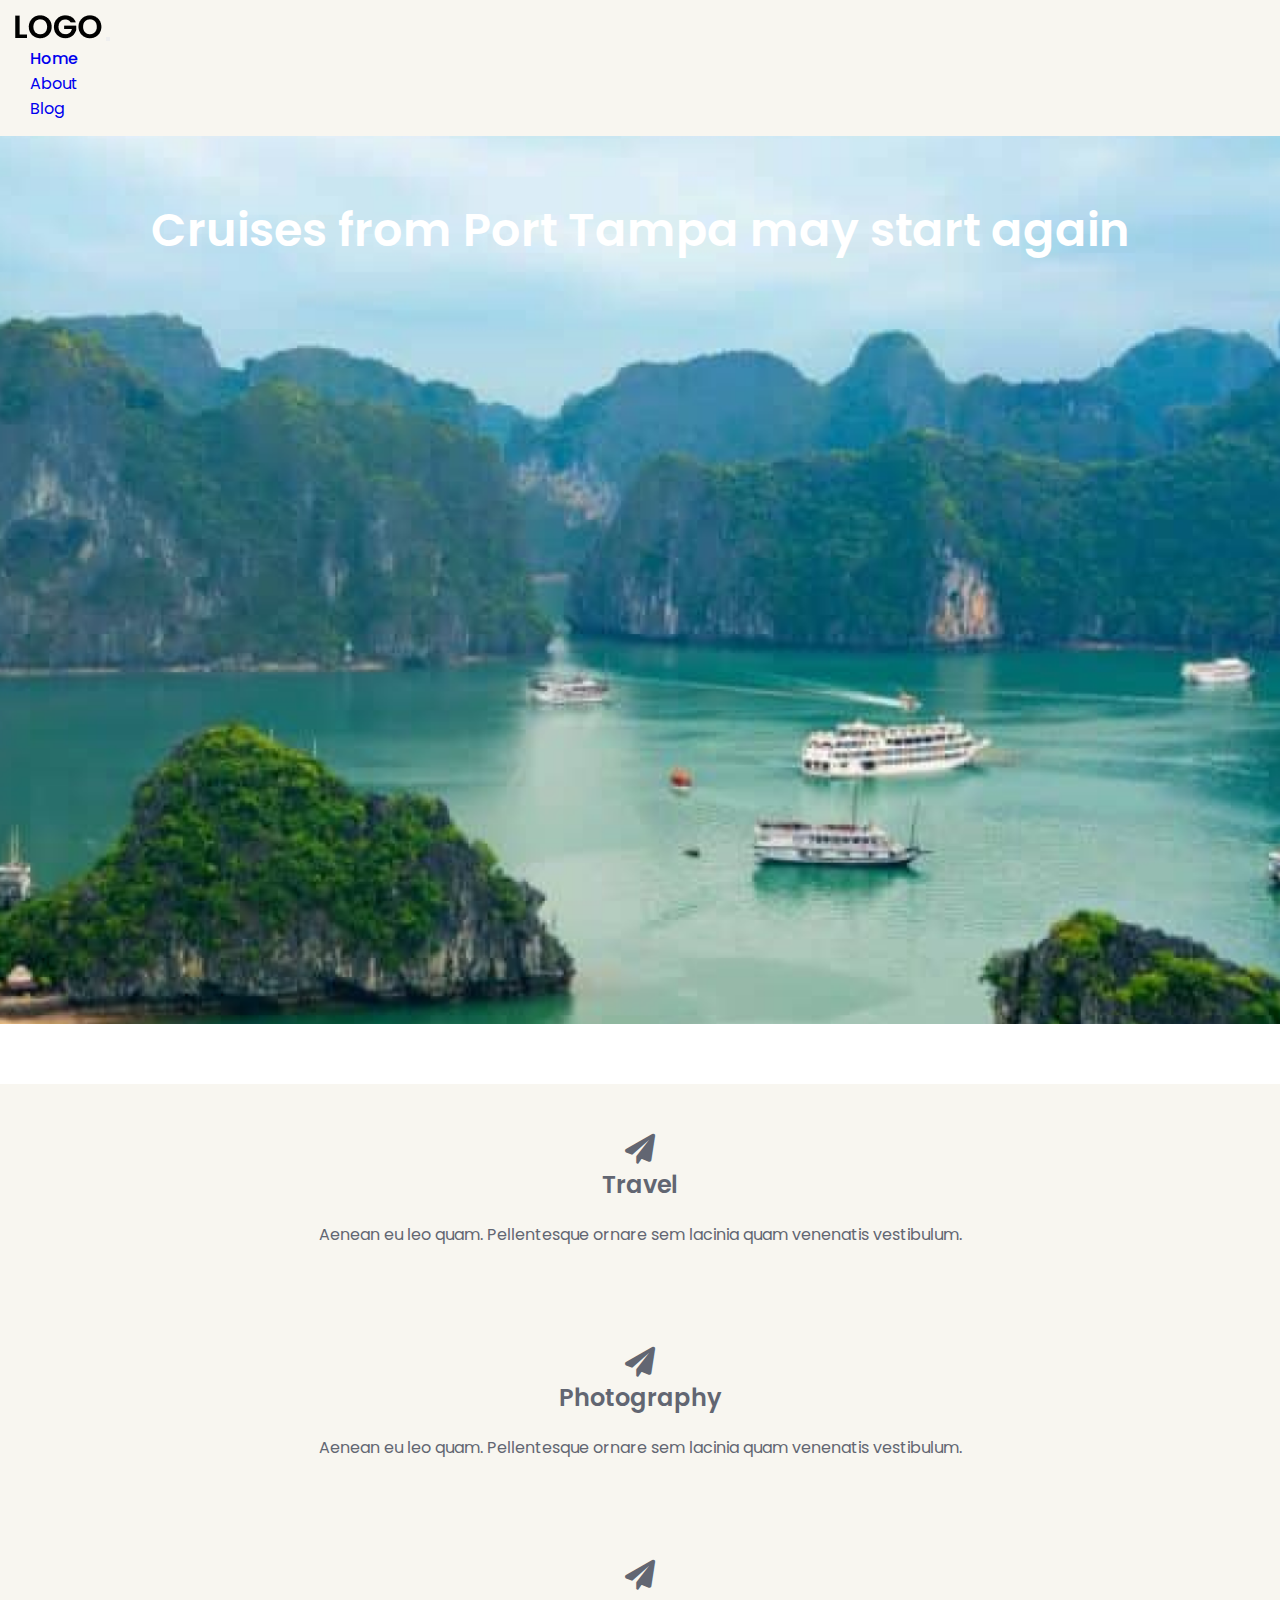
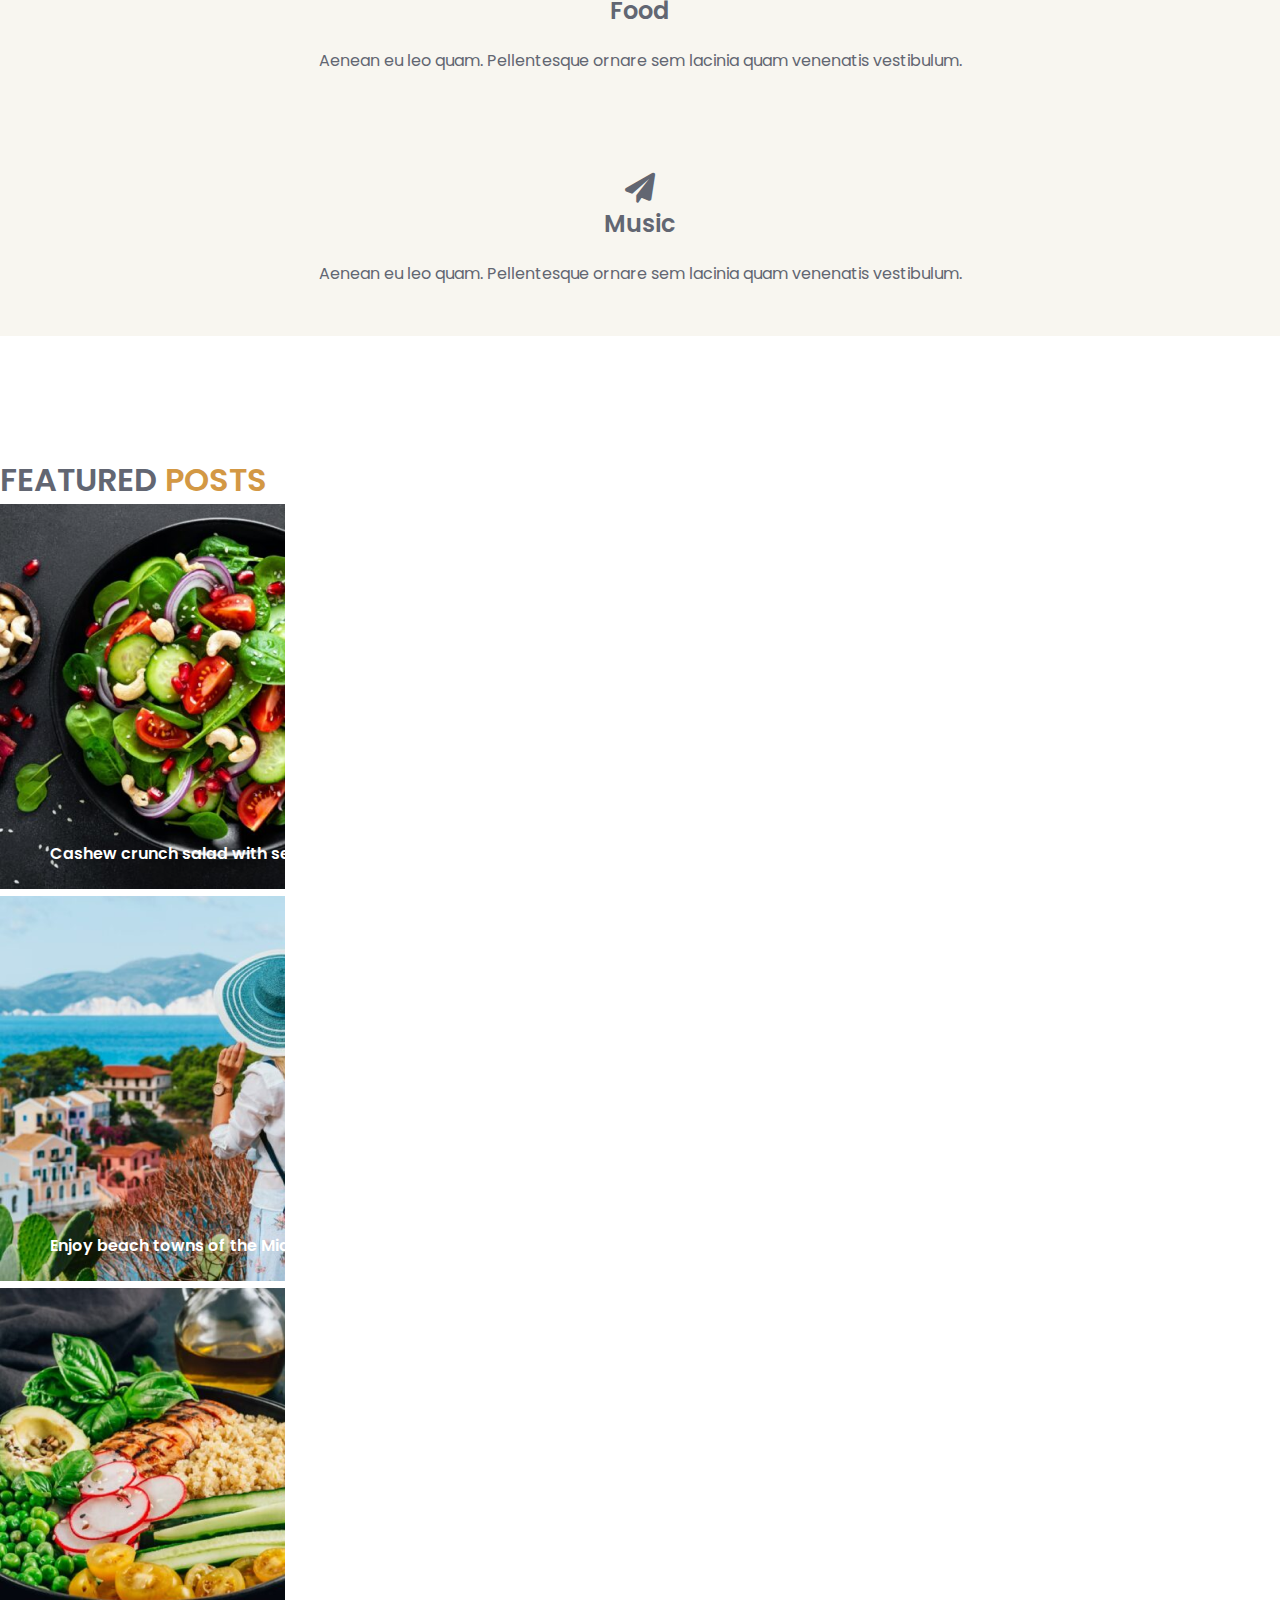
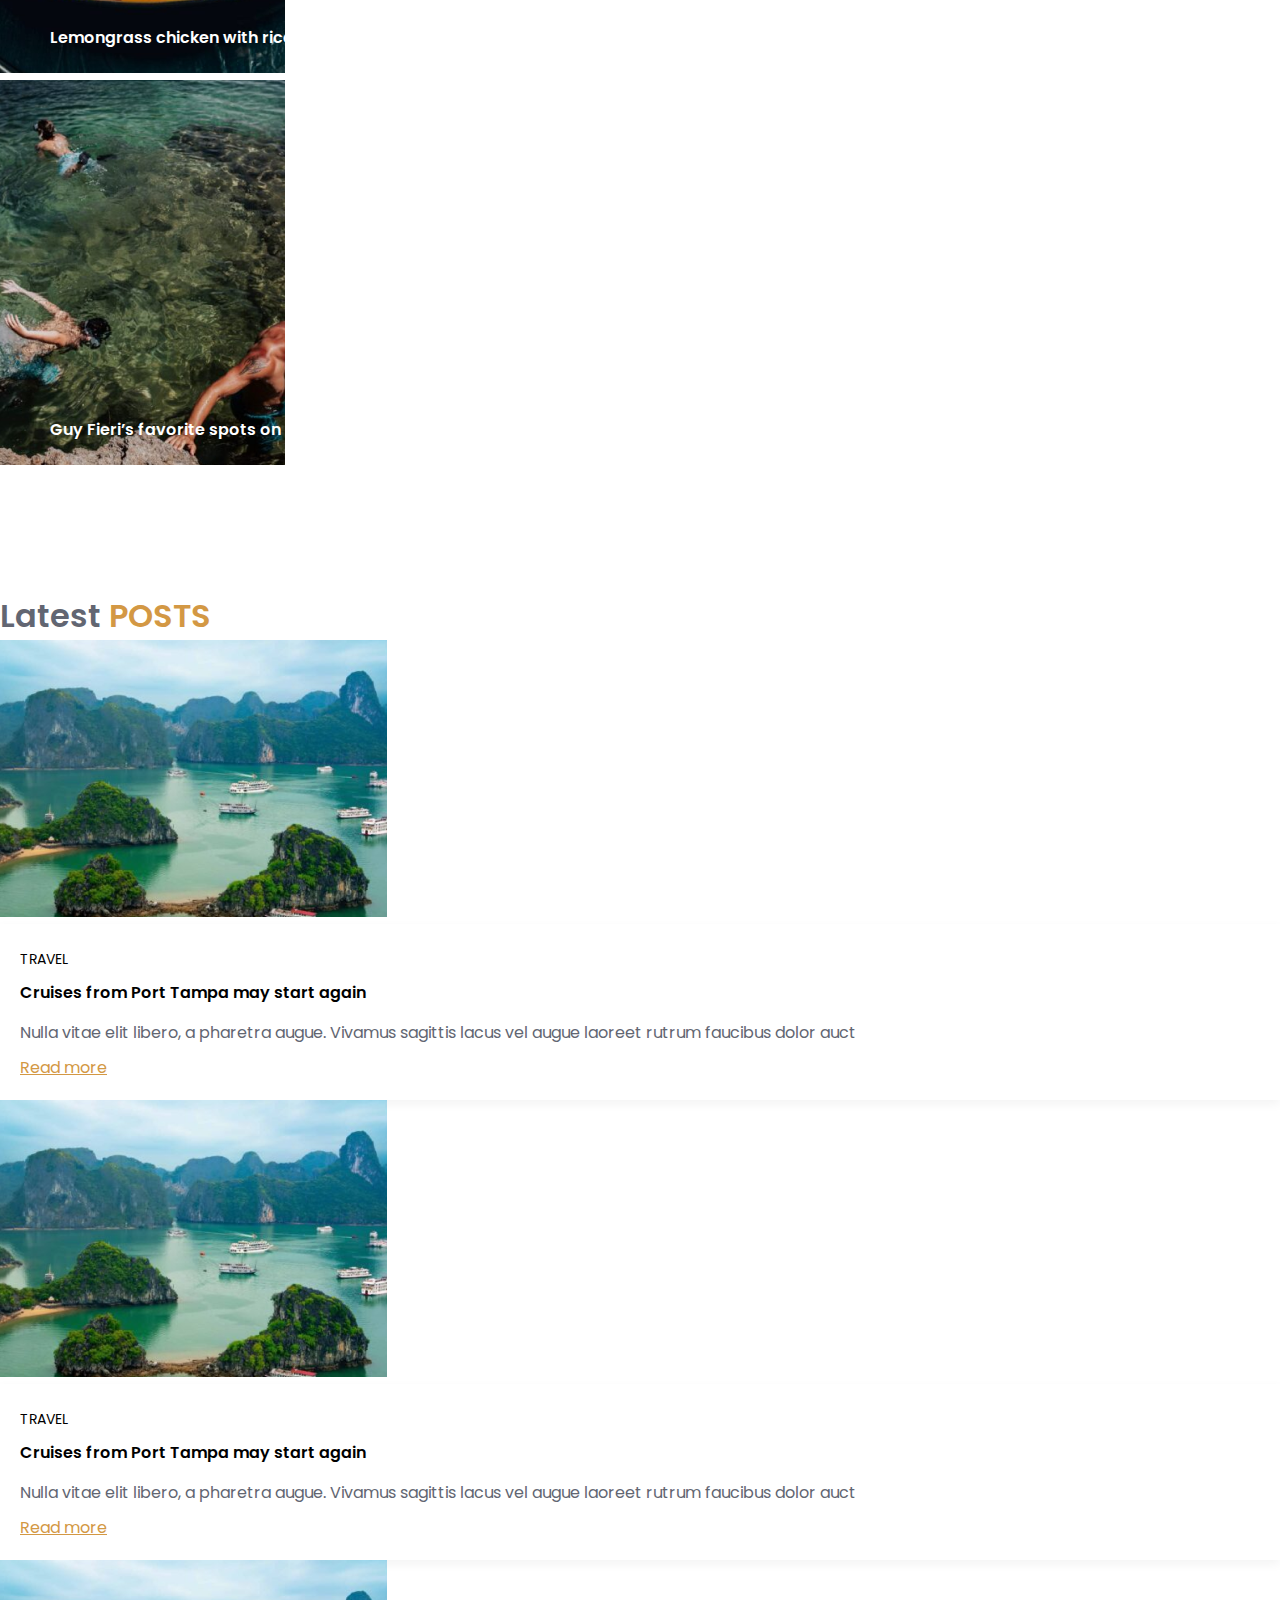
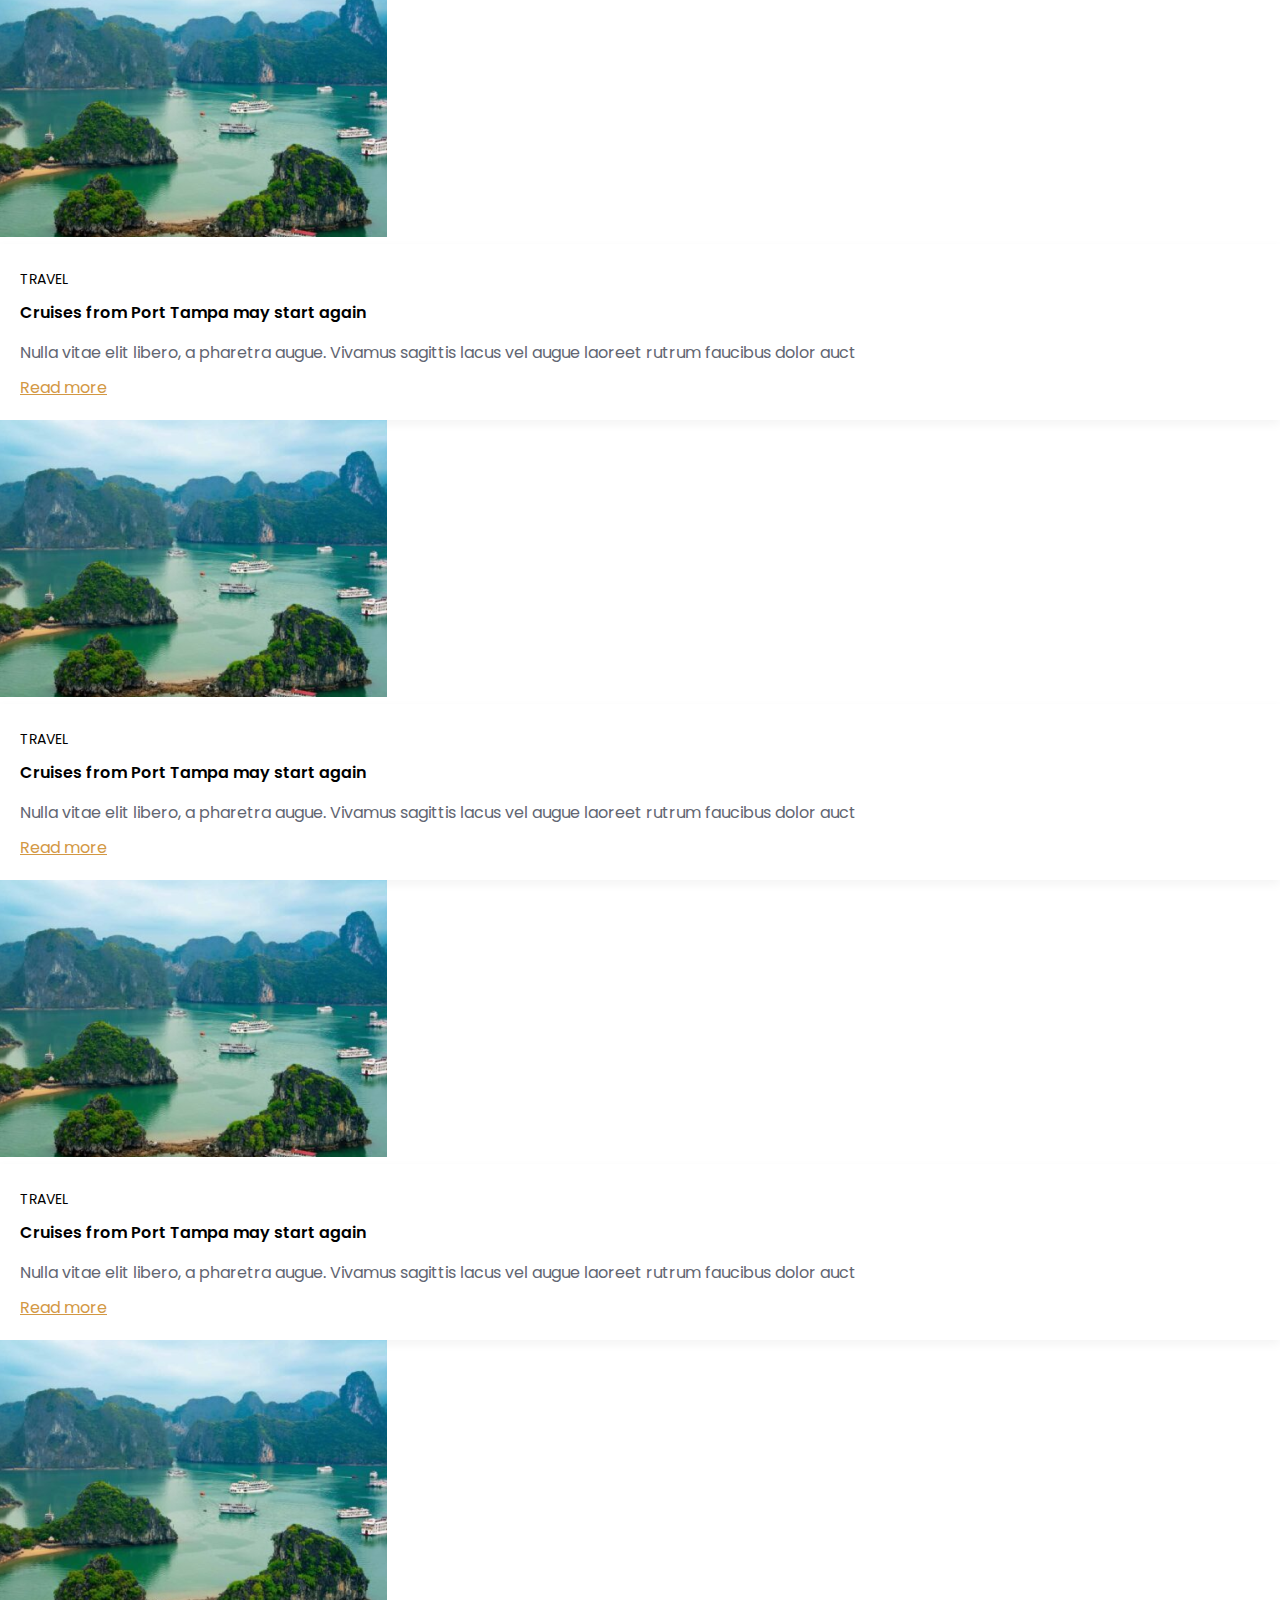
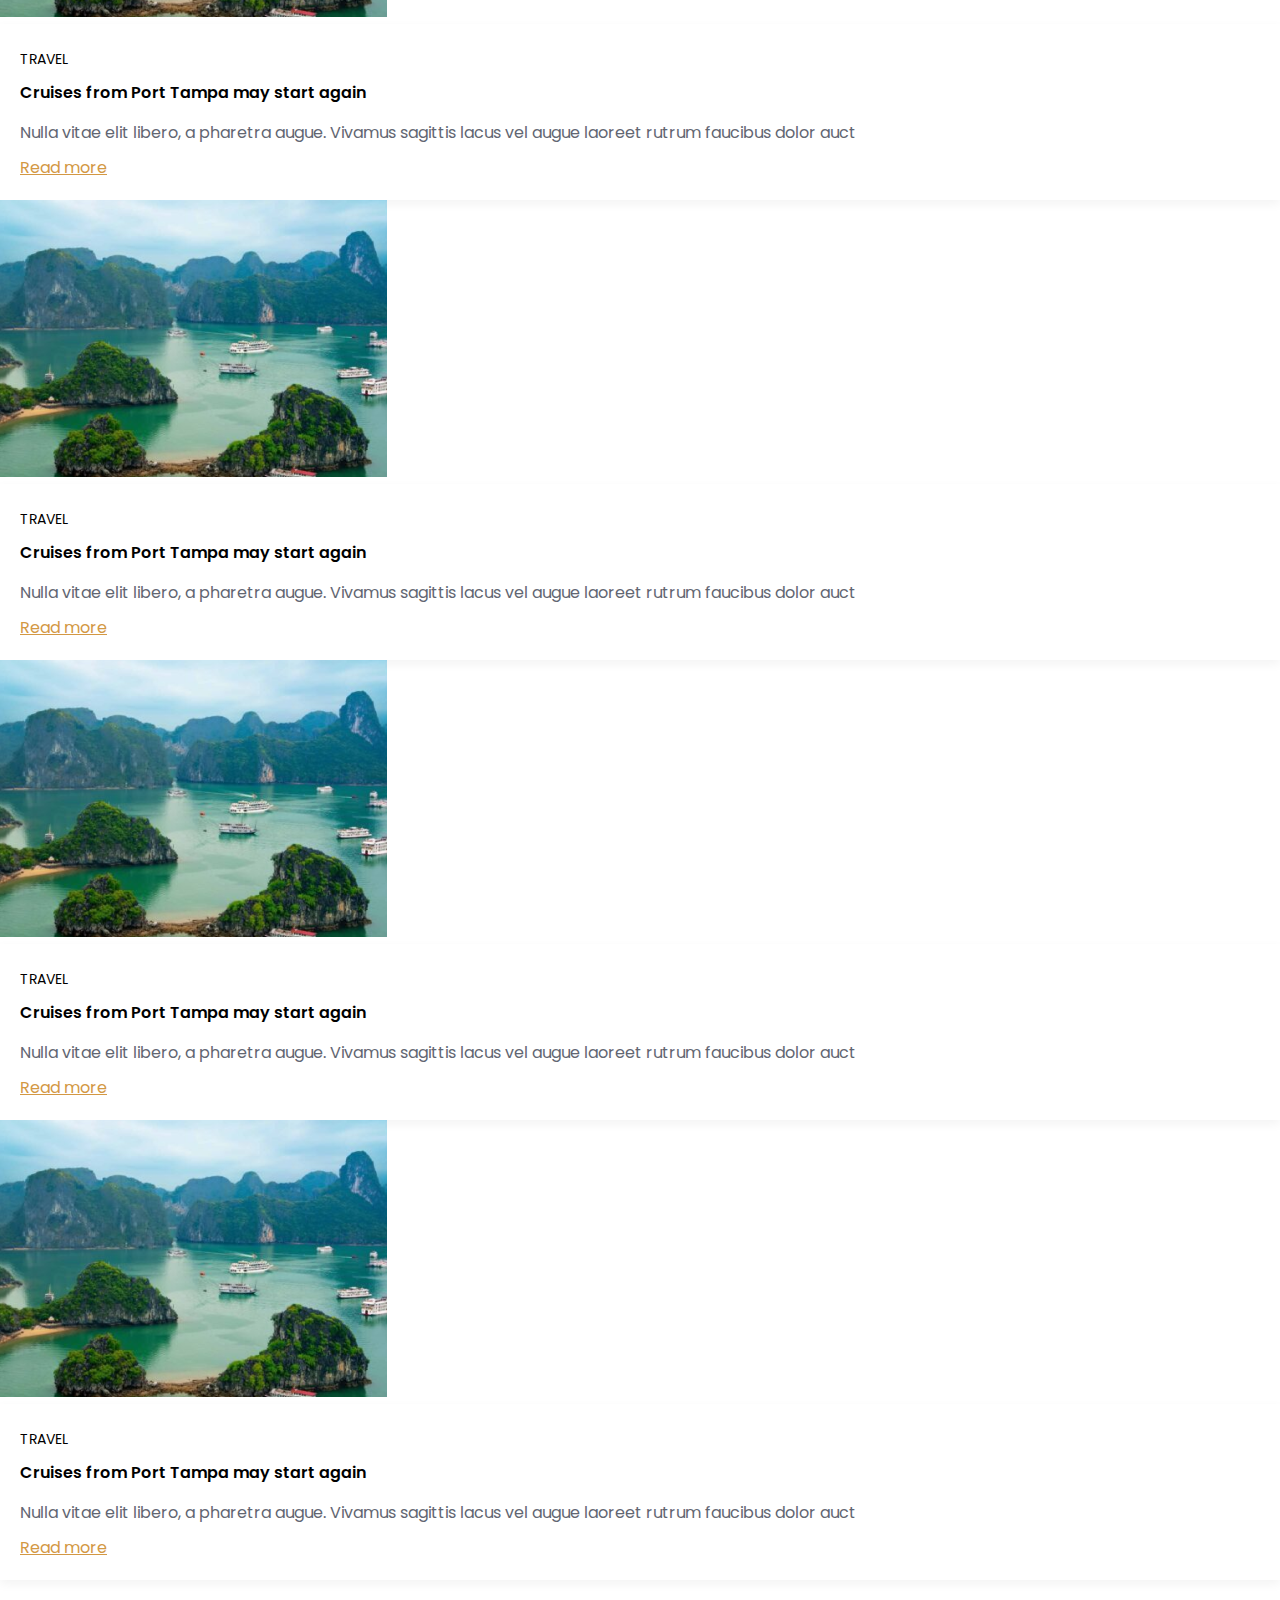
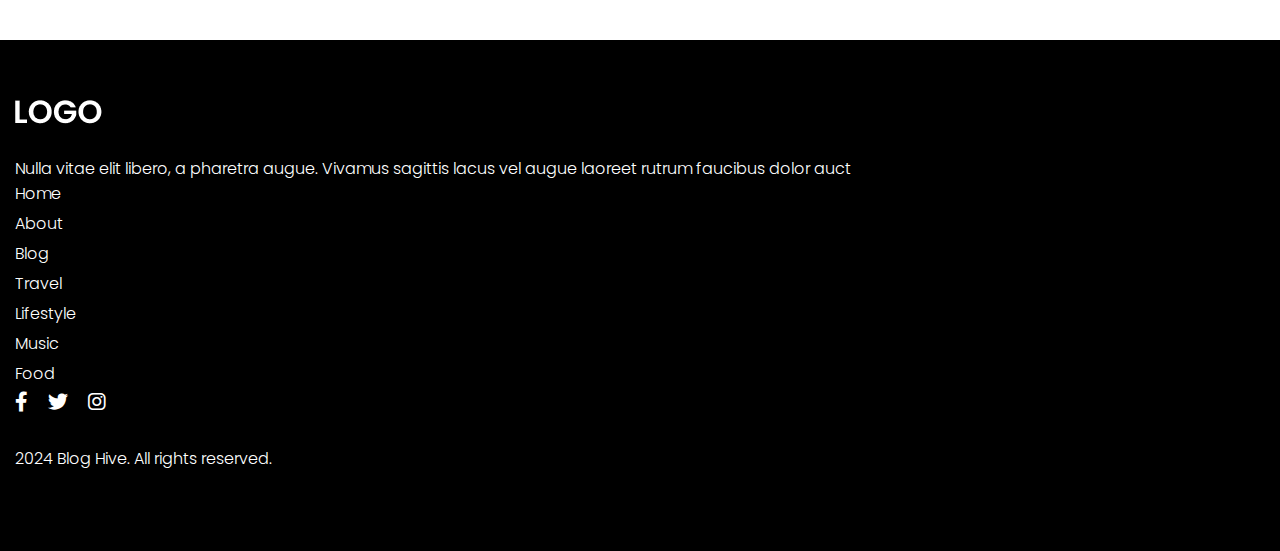
<file: index.html>
<!DOCTYPE html>
<html lang="en">
  <head>
    <meta charset="utf-8" />
    <meta name="viewport" content="width=device-width, initial-scale=1" />
    <title></title>
    <link
      href="https://cdn.jsdelivr.net/npm/bootstrap@5.2.3/dist/css/bootstrap.min.css"
      rel="stylesheet"
      integrity="sha384-rbsA2VBKQhggwzxH7pPCaAqO46MgnOM80zW1RWuH61DGLwZJEdK2Kadq2F9CUG65"
      crossorigin="anonymous"
    />
    <!-- font -->
    <link rel="preconnect" href="https://fonts.googleapis.com" />
    <link rel="preconnect" href="https://fonts.gstatic.com" crossorigin />
    <link
      href="https://fonts.googleapis.com/css2?family=Poppins:wght@100;200;300;400;500;600;700;800;900&display=swap"
      rel="stylesheet"
    />
    <!-- stylesheet -->
    <link rel="stylesheet" href="css/all.min.css" />
    <link rel="stylesheet" href="css/style.css" />
    <link rel="stylesheet" href="css/media.css" />
  </head>

  <body>
    <!-- header starts========================================= -->
    <div class="header" id="header">
      <nav class="navbar navbar-expand-lg">
        <div class="container">
          <a class="navbar-brand" href="index.html"
            ><img src="images/logo.png" class="img-fluid" alt="logo"
          /></a>
          <button
            class="navbar-toggler"
            type="button"
            data-bs-toggle="collapse"
            data-bs-target="#navbarSupportedContent"
            aria-controls="navbarSupportedContent"
            aria-expanded="false"
            aria-label="Toggle navigation"
          >
            <span class="navbar-toggler-icon"></span>
          </button>
          <div class="collapse navbar-collapse" id="navbarSupportedContent">
            <ul class="navbar-nav ms-auto mb-2 mb-lg-0">
              <li class="nav-item active">
                <a class="nav-link" aria-current="page" href="index.html"
                  >Home</a
                >
              </li>
              <li class="nav-item">
                <a class="nav-link" href="#">About</a>
              </li>
              <li class="nav-item">
                <a class="nav-link" href="blog.html">Blog</a>
              </li>
            </ul>
          </div>
        </div>
      </nav>
    </div>
    <!-- header ends========================================= -->

    <!-- banner starts======================================== -->
    <div class="banner cp60" id="banner">
      <div class="container">
        <div class="row">
          <div class="col-md-12">
            <h1>Cruises from Port Tampa may start again</h1>
          </div>
        </div>
      </div>
    </div>
    <!-- banner ends======================================== -->

    <!-- service starts======================================== -->
    <div class="servce cp60" id="service">
      <div class="container">
        <div class="row g-4">
          <div class="col-lg-3 col-md-6 col-sm-6">
            <div class="box">
              <i class="fa-solid fa-paper-plane"></i>
              <h3>Travel</h3>
              <p>
                Aenean eu leo quam. Pellentesque ornare sem lacinia quam
                venenatis vestibulum.
              </p>
            </div>
          </div>
          <div class="col-lg-3 col-md-6 col-sm-6">
            <div class="box">
              <i class="fa-solid fa-paper-plane"></i>
              <h3>Photography</h3>
              <p>
                Aenean eu leo quam. Pellentesque ornare sem lacinia quam
                venenatis vestibulum.
              </p>
            </div>
          </div>
          <div class="col-lg-3 col-md-6 col-sm-6">
            <div class="box">
              <i class="fa-solid fa-paper-plane"></i>
              <h3>Food</h3>
              <p>
                Aenean eu leo quam. Pellentesque ornare sem lacinia quam
                venenatis vestibulum.
              </p>
            </div>
          </div>
          <div class="col-lg-3 col-md-6 col-sm-6">
            <div class="box">
              <i class="fa-solid fa-paper-plane"></i>
              <h3>Music</h3>
              <p>
                Aenean eu leo quam. Pellentesque ornare sem lacinia quam
                venenatis vestibulum.
              </p>
            </div>
          </div>
        </div>
      </div>
    </div>

    <!-- featured post=================================== -->
    <div class="featured_post cp60" id="featured_post">
      <div class="container">
        <div class="row">
          <h2 class="mb-4">FEATURED <span class="yl">POSTS</span></h2>
        </div>
        <div class="row g-4">
          <div class="col-lg-3 col-md-6 col-sm-6">
            <a href="#">
              <div class="ft_post">
                <img
                  src="images/feauterd_post1.png"
                  class="img-fluid w-100"
                  alt="featured_post"
                />
                <h4>Cashew crunch salad with sesame dressing</h4>
              </div>
            </a>
          </div>

          <div class="col-lg-3 col-md-6 col-sm-6">
            <a href="#">
              <div class="ft_post">
                <img
                  src="images/feauterd_post2.png"
                  class="img-fluid w-100"
                  alt="featured_post"
                />
                <h4>Enjoy beach towns of the Midwest</h4>
              </div>
            </a>
          </div>

          <div class="col-lg-3 col-md-6 col-sm-6">
            <a href="#">
              <div class="ft_post">
                <img
                  src="images/feauterd_post3.png"
                  class="img-fluid w-100"
                  alt="featured_post"
                />
                <h4>Lemongrass chicken with rice and zucchinI</h4>
              </div>
            </a>
          </div>

          <div class="col-lg-3 col-md-6 col-sm-6">
            <a href="#">
              <div class="ft_post">
                <img
                  src="images/feauterd_post4.png"
                  class="img-fluid w-100"
                  alt="featured_post"
                />
                <h4>Guy Fieri’s favorite spots on Hawaii</h4>
              </div>
            </a>
          </div>
        </div>
      </div>
    </div>
    <!-- features post ends================================= -->

    <!-- latest post starts============================== -->
    <div class="latest_post cp60" id="latest_post">
      <div class="container">
        <div class="row">
          <h2 class="mb-4">Latest <span class="yl">POSTS</span></h2>
        </div>
        <div class="row g-4">
          <div class="col-lg-4 col-md-6 col-sm-6">
            <div class="lt_post">
              <img
                src="images/latest_post1.png"
                class="img-fluid w-100"
                alt="latest_post"
              />
              <div class="ltpost_content">
                <h5>Travel</h5>
                <h4>Cruises from Port Tampa may start again</h4>
                <p>
                  Nulla vitae elit libero, a pharetra augue. Vivamus sagittis
                  lacus vel augue laoreet rutrum faucibus dolor auct
                </p>
                <a href="blogpost.html" class="btn btn-read">Read more</a>
              </div>
            </div>
          </div>

          <div class="col-lg-4 col-md-6 col-sm-6">
            <div class="lt_post">
              <img
                src="images/latest_post1.png"
                class="img-fluid w-100"
                alt="latest_post"
              />
              <div class="ltpost_content">
                <h5>Travel</h5>
                <h4>Cruises from Port Tampa may start again</h4>
                <p>
                  Nulla vitae elit libero, a pharetra augue. Vivamus sagittis
                  lacus vel augue laoreet rutrum faucibus dolor auct
                </p>
                <a href="blogpost.html" class="btn btn-read">Read more</a>
              </div>
            </div>
          </div>

          <div class="col-lg-4 col-md-6 col-sm-6">
            <div class="lt_post">
              <img
                src="images/latest_post1.png"
                class="img-fluid w-100"
                alt="latest_post"
              />
              <div class="ltpost_content">
                <h5>Travel</h5>
                <h4>Cruises from Port Tampa may start again</h4>
                <p>
                  Nulla vitae elit libero, a pharetra augue. Vivamus sagittis
                  lacus vel augue laoreet rutrum faucibus dolor auct
                </p>
                <a href="blogpost.html" class="btn btn-read">Read more</a>
              </div>
            </div>
          </div>

          <div class="col-lg-4 col-md-6 col-sm-6">
            <div class="lt_post">
              <img
                src="images/latest_post1.png"
                class="img-fluid w-100"
                alt="latest_post"
              />
              <div class="ltpost_content">
                <h5>Travel</h5>
                <h4>Cruises from Port Tampa may start again</h4>
                <p>
                  Nulla vitae elit libero, a pharetra augue. Vivamus sagittis
                  lacus vel augue laoreet rutrum faucibus dolor auct
                </p>
                <a href="blogpost.html" class="btn btn-read">Read more</a>
              </div>
            </div>
          </div>

          <div class="col-lg-4 col-md-6 col-sm-6">
            <div class="lt_post">
              <img
                src="images/latest_post1.png"
                class="img-fluid w-100"
                alt="latest_post"
              />
              <div class="ltpost_content">
                <h5>Travel</h5>
                <h4>Cruises from Port Tampa may start again</h4>
                <p>
                  Nulla vitae elit libero, a pharetra augue. Vivamus sagittis
                  lacus vel augue laoreet rutrum faucibus dolor auct
                </p>
                <a href="blogpost.html" class="btn btn-read">Read more</a>
              </div>
            </div>
          </div>

          <div class="col-lg-4 col-md-6 col-sm-6">
            <div class="lt_post">
              <img
                src="images/latest_post1.png"
                class="img-fluid w-100"
                alt="latest_post"
              />
              <div class="ltpost_content">
                <h5>Travel</h5>
                <h4>Cruises from Port Tampa may start again</h4>
                <p>
                  Nulla vitae elit libero, a pharetra augue. Vivamus sagittis
                  lacus vel augue laoreet rutrum faucibus dolor auct
                </p>
                <a href="blogpost.html" class="btn btn-read">Read more</a>
              </div>
            </div>
          </div>

          <div class="col-lg-4 col-md-6 col-sm-6">
            <div class="lt_post">
              <img
                src="images/latest_post1.png"
                class="img-fluid w-100"
                alt="latest_post"
              />
              <div class="ltpost_content">
                <h5>Travel</h5>
                <h4>Cruises from Port Tampa may start again</h4>
                <p>
                  Nulla vitae elit libero, a pharetra augue. Vivamus sagittis
                  lacus vel augue laoreet rutrum faucibus dolor auct
                </p>
                <a href="blogpost.html" class="btn btn-read">Read more</a>
              </div>
            </div>
          </div>

          <div class="col-lg-4 col-md-6 col-sm-6">
            <div class="lt_post">
              <img
                src="images/latest_post1.png"
                class="img-fluid w-100"
                alt="latest_post"
              />
              <div class="ltpost_content">
                <h5>Travel</h5>
                <h4>Cruises from Port Tampa may start again</h4>
                <p>
                  Nulla vitae elit libero, a pharetra augue. Vivamus sagittis
                  lacus vel augue laoreet rutrum faucibus dolor auct
                </p>
                <a href="blogpost.html" class="btn btn-read">Read more</a>
              </div>
            </div>
          </div>

          <div class="col-lg-4 col-md-6 col-sm-6">
            <div class="lt_post">
              <img
                src="images/latest_post1.png"
                class="img-fluid w-100"
                alt="latest_post"
              />
              <div class="ltpost_content">
                <h5>Travel</h5>
                <h4>Cruises from Port Tampa may start again</h4>
                <p>
                  Nulla vitae elit libero, a pharetra augue. Vivamus sagittis
                  lacus vel augue laoreet rutrum faucibus dolor auct
                </p>
                <a href="blogpost.html" class="btn btn-read">Read more</a>
              </div>
            </div>
          </div>
        </div>
      </div>
    </div>
    <!-- latest_post ends-============================== -->

    <!-- footer starts==================================== -->
    <div class="footer cp60" id="footer">
      <div class="container">
        <div class="row">
          <div class="col-md-4">
            <div class="footer_content">
              <img src="images/logo-white.png" class="img-fluid" alt="logo" />
              <p>
                Nulla vitae elit libero, a pharetra augue. Vivamus sagittis
                lacus vel augue laoreet rutrum faucibus dolor auct
              </p>
            </div>
          </div>

          <div class="col-md-2">
            <div class="footer_content">
              <ul>
                <li><a href="index.html">Home</a></li>
                <li><a href="#">About</a></li>
                <li><a href="blog.html">Blog</a></li>
              </ul>
            </div>
          </div>

          <div class="col-md-2">
            <div class="footer_content">
              <ul>
                <li><a href="#">Travel</a></li>
                <li><a href="#">Lifestyle</a></li>
                <li><a href="#">Music</a></li>
                <li><a href="#">Food</a></li>
              </ul>
            </div>
          </div>

          <div class="col-md-3">
            <div class="footer_content">
              <ul class="social">
                <li>
                  <a href="#"><i class="fa-brands fa-facebook-f"></i></a>
                </li>
                <li>
                  <a href="#"><i class="fa-brands fa-twitter"></i></a>
                </li>
                <li>
                  <a href="#"><i class="fa-brands fa-instagram"></i></a>
                </li>
              </ul>
              <p>2024 Blog Hive. All rights reserved.</p>
            </div>
          </div>
        </div>
      </div>
    </div>
    <script src="https://ajax.googleapis.com/ajax/libs/jquery/3.7.1/jquery.min.js"></script>
    <script
      src="https://cdn.jsdelivr.net/npm/bootstrap@5.2.3/dist/js/bootstrap.bundle.min.js"
      integrity="sha384-kenU1KFdBIe4zVF0s0G1M5b4hcpxyD9F7jL+jjXkk+Q2h455rYXK/7HAuoJl+0I4"
      crossorigin="anonymous"
    ></script>
  </body>
</html>
</file>
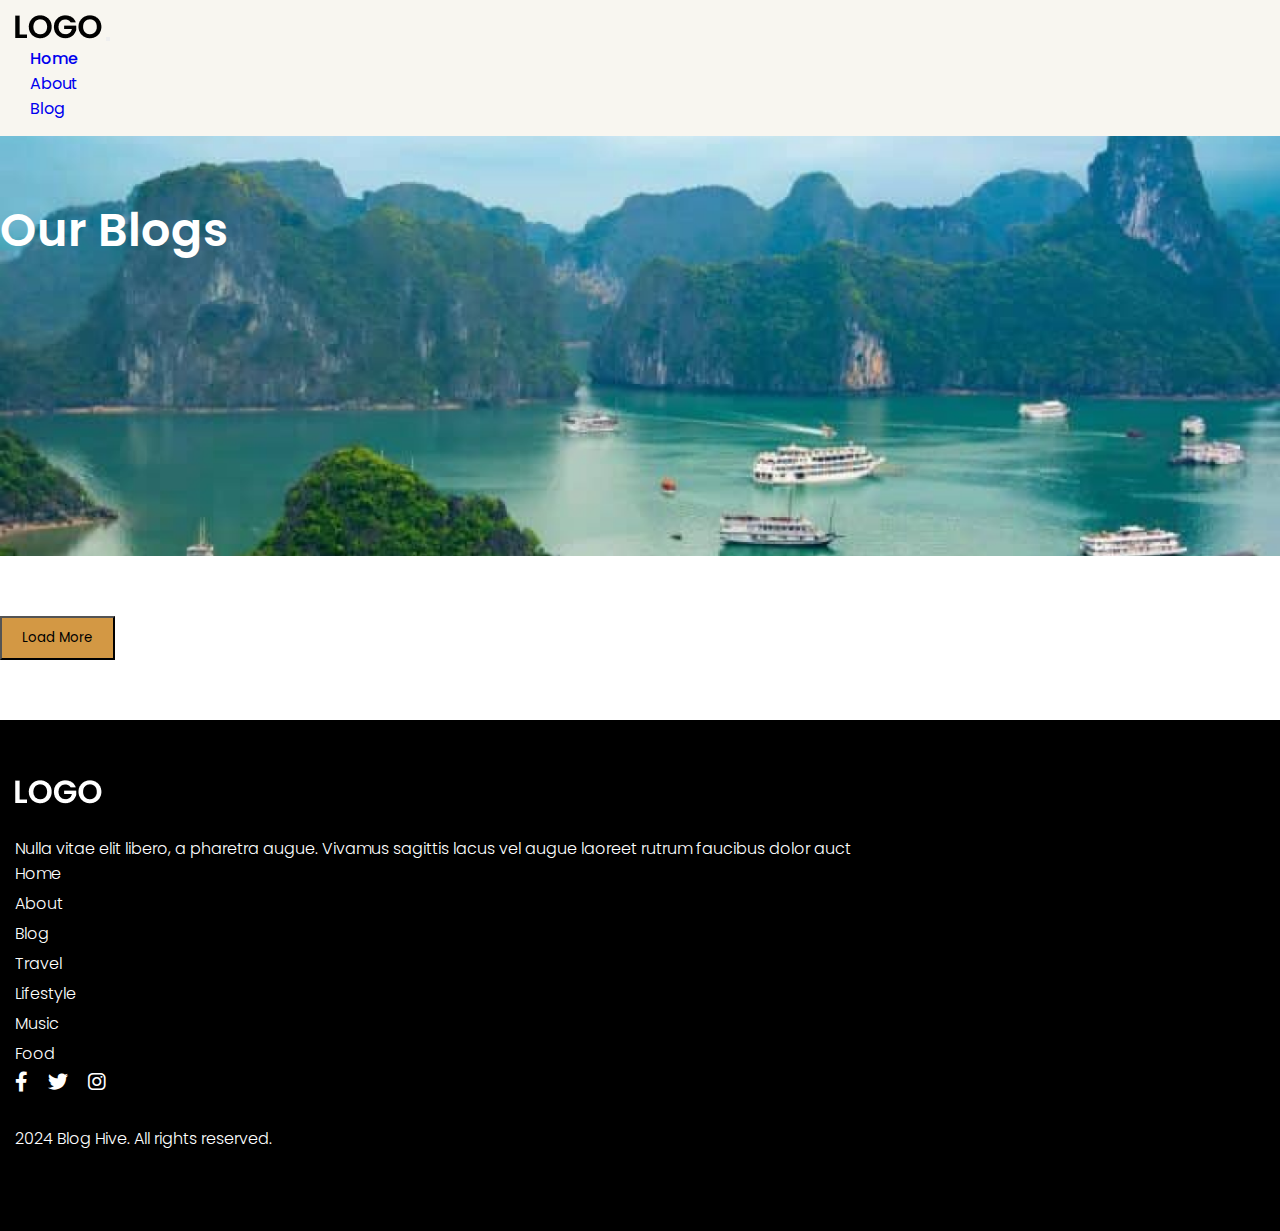
<file: blog.html>
<!DOCTYPE html>
<html lang="en">
  <head>
    <meta charset="utf-8" />
    <meta name="viewport" content="width=device-width, initial-scale=1" />
    <title></title>
    <link
      href="https://cdn.jsdelivr.net/npm/bootstrap@5.2.3/dist/css/bootstrap.min.css"
      rel="stylesheet"
      integrity="sha384-rbsA2VBKQhggwzxH7pPCaAqO46MgnOM80zW1RWuH61DGLwZJEdK2Kadq2F9CUG65"
      crossorigin="anonymous"
    />
    <!-- font -->
    <link rel="preconnect" href="https://fonts.googleapis.com" />
    <link rel="preconnect" href="https://fonts.gstatic.com" crossorigin />
    <link
      href="https://fonts.googleapis.com/css2?family=Poppins:wght@100;200;300;400;500;600;700;800;900&display=swap"
      rel="stylesheet"
    />
    <!-- stylesheet -->
    <link rel="stylesheet" href="css/all.min.css" />
    <link rel="stylesheet" href="css/style.css" />
    <link rel="stylesheet" href="css/media.css" />
  </head>

  <body>
    <!-- header starts========================================= -->
    <div class="header" id="header">
      <nav class="navbar navbar-expand-lg">
        <div class="container">
          <a class="navbar-brand" href="index.html"
            ><img src="images/logo.png" class="img-fluid" alt="logo"
          /></a>
          <button
            class="navbar-toggler"
            type="button"
            data-bs-toggle="collapse"
            data-bs-target="#navbarSupportedContent"
            aria-controls="navbarSupportedContent"
            aria-expanded="false"
            aria-label="Toggle navigation"
          >
            <span class="navbar-toggler-icon"></span>
          </button>
          <div class="collapse navbar-collapse" id="navbarSupportedContent">
            <ul class="navbar-nav ms-auto mb-2 mb-lg-0">
              <li class="nav-item active">
                <a class="nav-link" aria-current="page" href="index.html"
                  >Home</a
                >
              </li>
              <li class="nav-item">
                <a class="nav-link" href="#">About</a>
              </li>
              <li class="nav-item">
                <a class="nav-link" href="blog.html">Blog</a>
              </li>
            </ul>
          </div>
        </div>
      </nav>
    </div>
    <!-- header ends========================================= -->

    <!-- blog page archieve starts========================== -->
    <div class="blog_page cp60" id="blog_page">
      <div class="container">
        <div class="row">
          <div class="col-md-12">
            <div class="blog_title text-center">
              <h2>Our Blogs</h2>
            </div>
          </div>
        </div>
      </div>
    </div>

    <div class="blogs cp60" id="blogs">
      <div class="container">
        <div class="row g-4" id="allblogs"></div>
        <div class="row g-4">
          <div class="col-md-12 text-center mt-5" id="allblogsbuton">
            <button class="btn btn-gen">Load More</button>
          </div>
        </div>
      </div>
    </div>

    <!-- footer starts==================================== -->
    <div class="footer cp60" id="footer">
      <div class="container">
        <div class="row">
          <div class="col-md-4">
            <div class="footer_content">
              <img src="images/logo-white.png" class="img-fluid" alt="logo" />
              <p>
                Nulla vitae elit libero, a pharetra augue. Vivamus sagittis
                lacus vel augue laoreet rutrum faucibus dolor auct
              </p>
            </div>
          </div>

          <div class="col-md-2">
            <div class="footer_content">
              <ul>
                <li><a href="index.html">Home</a></li>
                <li><a href="#">About</a></li>
                <li><a href="blog.html">Blog</a></li>
              </ul>
            </div>
          </div>

          <div class="col-md-2">
            <div class="footer_content">
              <ul>
                <li><a href="#">Travel</a></li>
                <li><a href="#">Lifestyle</a></li>
                <li><a href="#">Music</a></li>
                <li><a href="#">Food</a></li>
              </ul>
            </div>
          </div>

          <div class="col-md-3">
            <div class="footer_content">
              <ul class="social">
                <li>
                  <a href="#"><i class="fa-brands fa-facebook-f"></i></a>
                </li>
                <li>
                  <a href="#"><i class="fa-brands fa-twitter"></i></a>
                </li>
                <li>
                  <a href="#"><i class="fa-brands fa-instagram"></i></a>
                </li>
              </ul>
              <p>2024 Blog Hive. All rights reserved.</p>
            </div>
          </div>
        </div>
      </div>
    </div>
    <script src="https://ajax.googleapis.com/ajax/libs/jquery/3.7.1/jquery.min.js"></script>
    <script
      src="https://cdn.jsdelivr.net/npm/bootstrap@5.2.3/dist/js/bootstrap.bundle.min.js"
      integrity="sha384-kenU1KFdBIe4zVF0s0G1M5b4hcpxyD9F7jL+jjXkk+Q2h455rYXK/7HAuoJl+0I4"
      crossorigin="anonymous"
    ></script>
    <script src="js/blog.js"></script>
  </body>
</html>
</file>
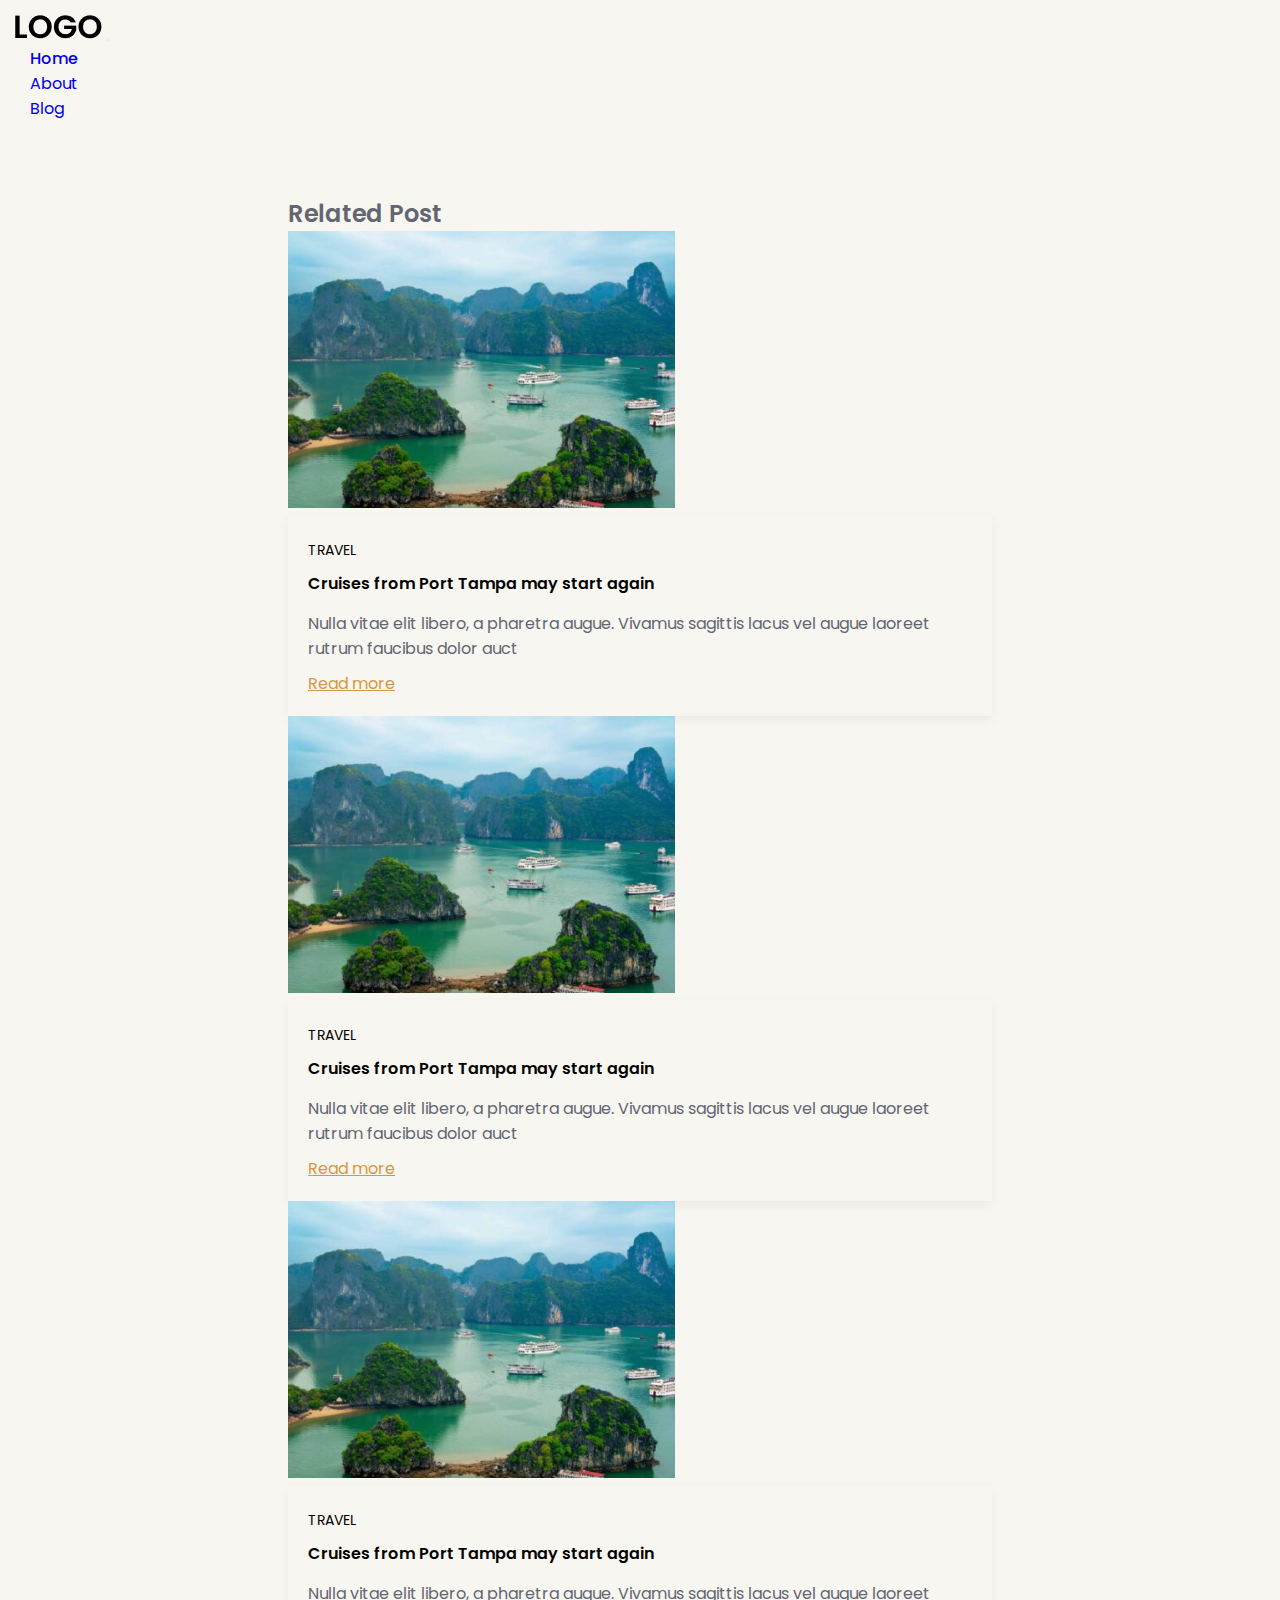
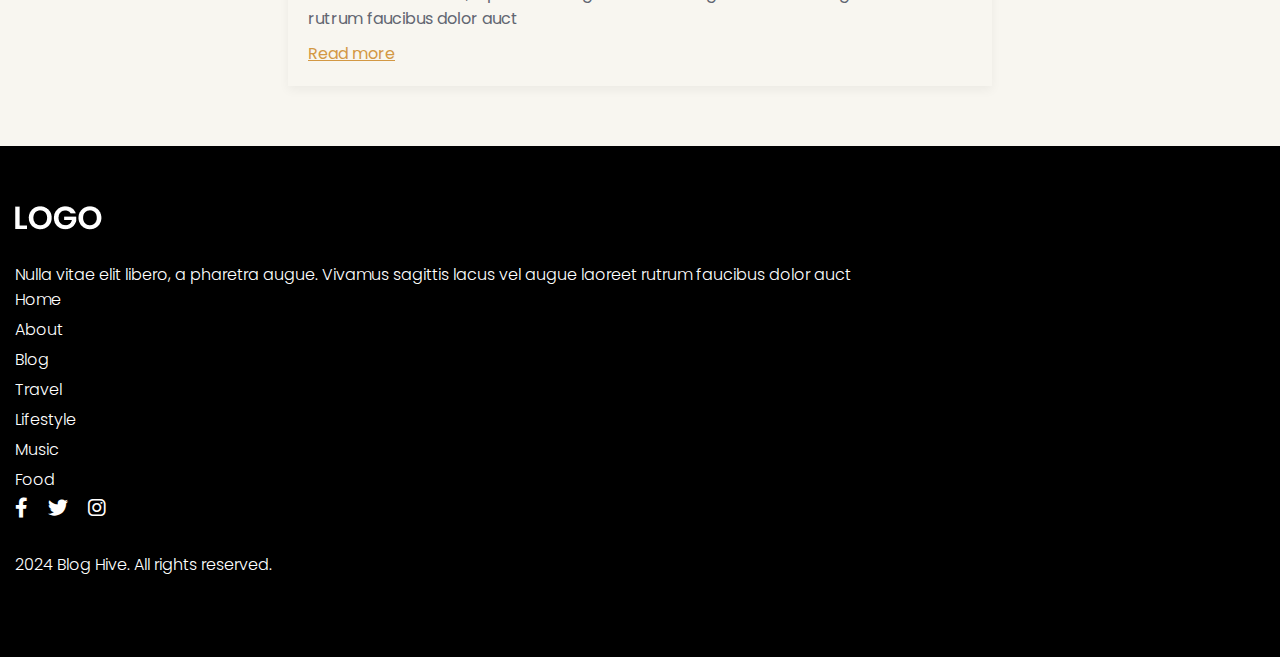
<file: blogpost.html>
<!DOCTYPE html>
<html lang="en">
  <head>
    <meta charset="utf-8" />
    <meta name="viewport" content="width=device-width, initial-scale=1" />
    <title></title>
    <link
      href="https://cdn.jsdelivr.net/npm/bootstrap@5.2.3/dist/css/bootstrap.min.css"
      rel="stylesheet"
      integrity="sha384-rbsA2VBKQhggwzxH7pPCaAqO46MgnOM80zW1RWuH61DGLwZJEdK2Kadq2F9CUG65"
      crossorigin="anonymous"
    />
    <!-- font -->
    <link rel="preconnect" href="https://fonts.googleapis.com" />
    <link rel="preconnect" href="https://fonts.gstatic.com" crossorigin />
    <link
      href="https://fonts.googleapis.com/css2?family=Poppins:wght@100;200;300;400;500;600;700;800;900&display=swap"
      rel="stylesheet"
    />
    <!-- stylesheet -->
    <link rel="stylesheet" href="css/all.min.css" />
    <link rel="stylesheet" href="css/style.css" />
    <link rel="stylesheet" href="css/media.css" />
  </head>

  <body>
    <!-- header starts========================================= -->
    <div class="header" id="header">
      <nav class="navbar navbar-expand-lg">
        <div class="container">
          <a class="navbar-brand" href="index.html"
            ><img src="images/logo.png" class="img-fluid" alt="logo"
          /></a>
          <button
            class="navbar-toggler"
            type="button"
            data-bs-toggle="collapse"
            data-bs-target="#navbarSupportedContent"
            aria-controls="navbarSupportedContent"
            aria-expanded="false"
            aria-label="Toggle navigation"
          >
            <span class="navbar-toggler-icon"></span>
          </button>
          <div class="collapse navbar-collapse" id="navbarSupportedContent">
            <ul class="navbar-nav ms-auto mb-2 mb-lg-0">
              <li class="nav-item active">
                <a class="nav-link" aria-current="page" href="index.html"
                  >Home</a
                >
              </li>
              <li class="nav-item">
                <a class="nav-link" href="#">About</a>
              </li>
              <li class="nav-item">
                <a class="nav-link" href="blog.html">Blog</a>
              </li>
            </ul>
          </div>
        </div>
      </nav>
    </div>
    <!-- header ends========================================= -->

    <!-- post page -->
    <div class="postpage cp60" id="postpage">
      <div class="container">
        <!-- title and breadcrumbs -->
        <div class="row text-center" id="post_top_header"></div>

        <!-- post_content -->
        <div class="row mt-3" id="singleBlog"></div>

        <!-- related post -->
        <div class="related_post">
          <div class="row mt-5 g-4">
            <div class="col-md-12">
              <h3 class="related_post_title">Related Post</h3>
            </div>
            <div class="col-lg-4 col-md-6 col-sm-6">
              <div class="lt_post">
                <img
                  src="images/latest_post1.png"
                  class="img-fluid w-100"
                  alt="latest_post"
                />
                <div class="ltpost_content">
                  <h5>Travel</h5>
                  <h4>Cruises from Port Tampa may start again</h4>
                  <p>
                    Nulla vitae elit libero, a pharetra augue. Vivamus sagittis
                    lacus vel augue laoreet rutrum faucibus dolor auct
                  </p>
                  <a href="blogpost.html" class="btn btn-read">Read more</a>
                </div>
              </div>
            </div>

            <div class="col-lg-4 col-md-6 col-sm-6">
              <div class="lt_post">
                <img
                  src="images/latest_post1.png"
                  class="img-fluid w-100"
                  alt="latest_post"
                />
                <div class="ltpost_content">
                  <h5>Travel</h5>
                  <h4>Cruises from Port Tampa may start again</h4>
                  <p>
                    Nulla vitae elit libero, a pharetra augue. Vivamus sagittis
                    lacus vel augue laoreet rutrum faucibus dolor auct
                  </p>
                  <a href="blogpost.html" class="btn btn-read">Read more</a>
                </div>
              </div>
            </div>

            <div class="col-lg-4 col-md-6 col-sm-6">
              <div class="lt_post">
                <img
                  src="images/latest_post1.png"
                  class="img-fluid w-100"
                  alt="latest_post"
                />
                <div class="ltpost_content">
                  <h5>Travel</h5>
                  <h4>Cruises from Port Tampa may start again</h4>
                  <p>
                    Nulla vitae elit libero, a pharetra augue. Vivamus sagittis
                    lacus vel augue laoreet rutrum faucibus dolor auct
                  </p>
                  <a href="blogpost.html" class="btn btn-read">Read more</a>
                </div>
              </div>
            </div>
          </div>
        </div>
      </div>
    </div>

    <!-- footer starts==================================== -->
    <div class="footer cp60" id="footer">
      <div class="container">
        <div class="row">
          <div class="col-md-4">
            <div class="footer_content">
              <img src="images/logo-white.png" class="img-fluid" alt="logo" />
              <p>
                Nulla vitae elit libero, a pharetra augue. Vivamus sagittis
                lacus vel augue laoreet rutrum faucibus dolor auct
              </p>
            </div>
          </div>

          <div class="col-md-2">
            <div class="footer_content">
              <ul>
                <li><a href="index.html">Home</a></li>
                <li><a href="#">About</a></li>
                <li><a href="blog.html">Blog</a></li>
              </ul>
            </div>
          </div>

          <div class="col-md-2">
            <div class="footer_content">
              <ul>
                <li><a href="#">Travel</a></li>
                <li><a href="#">Lifestyle</a></li>
                <li><a href="#">Music</a></li>
                <li><a href="#">Food</a></li>
              </ul>
            </div>
          </div>

          <div class="col-md-3">
            <div class="footer_content">
              <ul class="social">
                <li>
                  <a href="#"><i class="fa-brands fa-facebook-f"></i></a>
                </li>
                <li>
                  <a href="#"><i class="fa-brands fa-twitter"></i></a>
                </li>
                <li>
                  <a href="#"><i class="fa-brands fa-instagram"></i></a>
                </li>
              </ul>
              <p>2024 Blog Hive. All rights reserved.</p>
            </div>
          </div>
        </div>
      </div>
    </div>
    <script src="https://ajax.googleapis.com/ajax/libs/jquery/3.7.1/jquery.min.js"></script>
    <script
      src="https://cdn.jsdelivr.net/npm/bootstrap@5.2.3/dist/js/bootstrap.bundle.min.js"
      integrity="sha384-kenU1KFdBIe4zVF0s0G1M5b4hcpxyD9F7jL+jjXkk+Q2h455rYXK/7HAuoJl+0I4"
      crossorigin="anonymous"
    ></script>
    <script src="js/singleBlog.js"></script>
    <!-- JavaScript for social media sharing -->
    <script>
      // Function to share on Facebook
      function shareOnFacebook() {
        let url = window.location.href; // Get the current page URL
        window.open(
          `https://www.facebook.com/sharer/sharer.php?u=${encodeURIComponent(
            url
          )}`,
          "_blank"
        );
      }

      // Function to share on Instagram
      function shareOnInstagram() {
        alert(
          "Instagram sharing is best done via the mobile app. Please open Instagram and share this page."
        );
      }

      // Function to share on Twitter
      function shareOnTwitter() {
        let url = window.location.href; // Get the current page URL
        let text = document.title; // Get the current page title as text
        let hashtags = "socialmedia,webdev"; // Customize hashtags as needed
        window.open(
          `https://twitter.com/intent/tweet?url=${encodeURIComponent(
            url
          )}&text=${encodeURIComponent(text)}&hashtags=${encodeURIComponent(
            hashtags
          )}`,
          "_blank"
        );
      }
    </script>
  </body>
</html>
</file>
<file: css/style.css>
* {
    margin: 0;
    padding: 0;
    font-family: 'Poppins', sans-serif;
}

h1,
h2,
h3,
h4,
h5,
h6,
ul,
li,
a,
p {
    margin: 0;
    padding: 0;
    list-style: none;
    text-decoration: none;
}

:root {
    --cs-primary: #E5C18F;
    --cs-bg: #F8F6F0;
    --cs-text: #626672;
    --cs-accent: #D39844;
    --cs-white: #ffffff;
    --cs-black: #000000;
}

h1 {
    font-size: 46px;
    font-weight: 600;
    color: var(--cs-white);
}

h2 {
    font-size: 32px;
    font-weight: 600;
    color: var(--cs-text);
}

h3 {
    font-size: 24px;
    font-weight: 600;
    color: var(--cs-text);
}

h4 {
    font-size: 16px;
    font-weight: 600;
}

h5 {
    font-size: 14px;
    font-weight: 400;
}

p {
    font-size: 16px;
    font-weight: 400;
    color: var(--cs-text);
}

.cp60 {
    padding: 60px 0px;
}

.yl {
    color: var(--cs-accent);
}

.btn-gen {
    background-color: var(--cs-accent);
    padding: 10px 20px;
    border-radius: 0px;
    transition: .2s all ease-in-out, .2s all ease-in-out;
}

.btn-gen:hover {
    background-color: var(--cs-text);
    color: var(--cs-white);
}

/* header */
.header {
    background-color: var(--cs-bg);
    padding: 15px;
}

.navbar-expand-lg .navbar-nav .nav-link {
    padding: 0;
    padding: 0px 15px;
}

.nav-item a {
    font-size: 16px;
    font-weight: 400;
}

.navbar-nav .nav-item.active .nav-link {
    font-weight: 500;
}

/* banner */
.banner {
    background: url(../images/banner.png) no-repeat center center / cover;
}

.banner .row {
    min-height: 768px;
    align-items: center;
    text-align: center;
}

/* services */
.box {
    background-color: var(--cs-bg);
    padding: 50px 20px;
    text-align: center;
}

.box i {
    font-size: 30px;
    color: var(--cs-text);
}

.box p {
    padding-top: 20px;
}

/* featured post */
.ft_post {

    position: relative;
}

.ft_post h4 {
    padding: 30px 50px;
    color: var(--cs-white);
    text-align: center;
    position: absolute;
    bottom: 0px;
    line-height: 24px;
}

/* latest post */
.ltpost_content {
    padding: 20px;
    box-shadow: 0px 4px 10px rgba(0, 0, 0, 0.05);
}

.ltpost_content h5 {
    padding: 5px 0px 10px 0px;
    text-transform: uppercase;
}

.ltpost_content h4 {
    padding-bottom: 15px;
    width: 80%;
}

.ltpost_content p {
    padding-bottom: 10px;
}

.btn-read {
    padding: 0;
    font-size: 16px;
    font-weight: 400;
    color: var(--cs-accent);
    text-decoration: underline;
}

/* .footer starts */
.footer {
    background-color: var(--cs-black);
    padding: 60px 15px 80px 15px;
}

.footer .row {
    justify-content: space-between;
}

.footer_content ul li {
    padding-bottom: 5px;

}

.footer_content ul li a {
    color: var(--cs-white);
    font-weight: 300;
    transition: .2s all ease-in-out, .2s all ease-in-out;
}

.footer_content ul li a:hover {
    color: var(--cs-primary);
}

.footer_content p {
    color: var(--cs-white);
    padding-top: 25px;
    font-weight: 300;

}

.social {
    display: flex;
}

.social li {
    padding-right: 20px;
}

.social li a {}

.social li a i {
    font-size: 20px;
}

/* blog_archieve */
.blog_page {
    background: url(../images/banner.png) no-repeat center center / cover;
}

.blog_page .row {
    min-height: 300px;
    align-items: center;
}

.blog_title h2 {
    color: var(--cs-white);
    font-size: 46px;
}

/* blog post */
.postpage {
    background-color: var(--cs-bg);
}

.postpage .container {
    width: 55%;
    margin: auto;
}

.breadcrumbs {
    display: flex;
    align-items: center;
    justify-content: center;
}

.btn-nav {
    color: var(--cs-black);
    font-size: 16px;
    font-weight: 400;
}

.btn-nav:hover {
    color: var(--cs-accent) !important;
}

.breadcrumbs div {
    padding: 10px;
}


.post_content p {
    padding: 10px 0px;
    text-align: justify;
}

.navigation {
    margin-top: 50px;
    display: flex;
    align-items: center;
    justify-content: space-between;
}

.prev,
.next {
    overflow: hidden;
}

.share-buttons {
    margin-top: 50px;
    text-align: center;
}

.share-buttons button {
    padding: 0;
    background-color: transparent;
    border: none;
}

.share-buttons button i {
    color: var(--cs-bg);
    font-size: 18px;
    width: 40px;
    height: 40px;
    display: flex;
    justify-content: center;
    align-items: center;
    background-color: var(--cs-accent);
    border-radius: 50px;
    margin: 5px;
}

.share-buttons button i:hover {
    background-color: var(--cs-text);
}
</file>
<file: css/media.css>
@media(max-width:1199px){
    .postpage .container{
        width: auto;
    }
} 

@media(max-width:991px) {
    
    .navbar-nav{
        margin-top: 10px!important;
    }
    .nav-item a{
        padding: 4px 0px!important;
    }

    .banner .row {
        min-height: 500px;
    }
}

@media(max-width:767px) {
    h1 {
        font-size: 30px;
    }

    h2 {
        font-size: 25px;
    }

    .cp60 {
        padding: 40px 15px;
    }

    .banner .row {
        min-height: 400px;
    }

    .ft_post h4 {
        padding: 30px 30px;
    }

    .blog_title h2{
        font-size: 30px;
    }

    .footer .cp60{
        padding: 60px 15px!important;
    }

    .footer_content{
        margin-bottom: 30px;
    }
}
</file>
